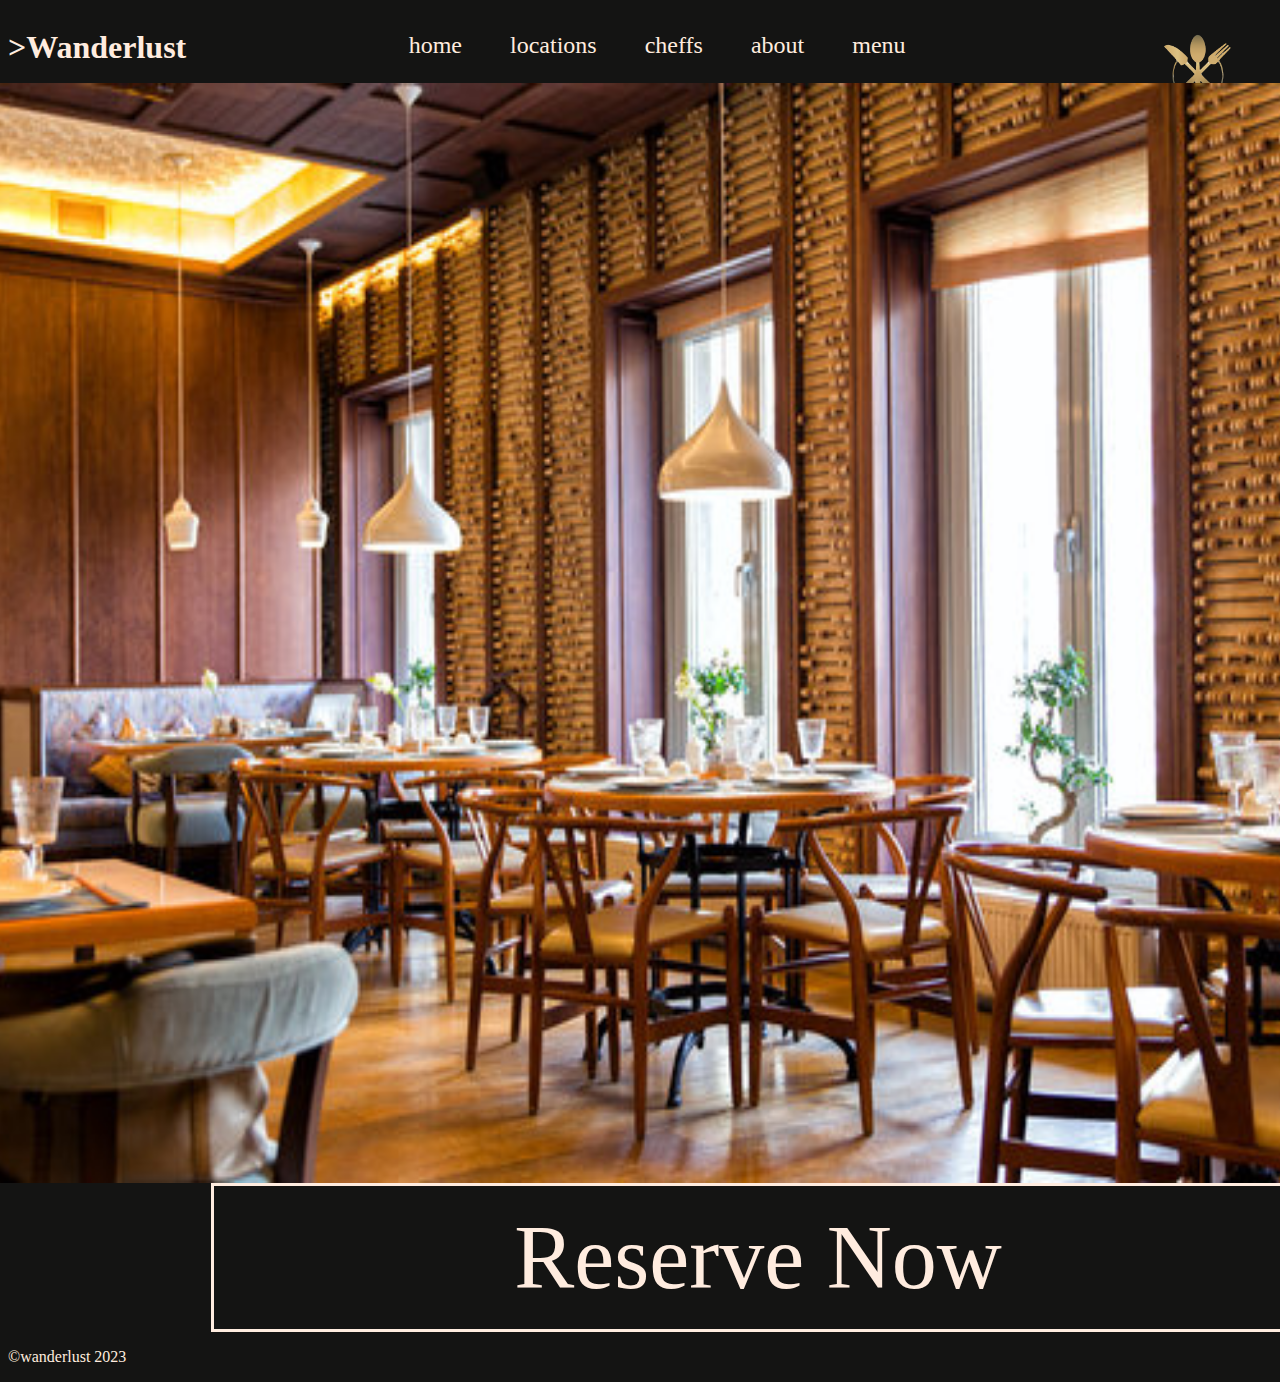
<file: index.html>
<!DOCTYPE html>
<html lang="en">
<head>
    <meta charset="UTF-8">
    <meta http-equiv="X-UA-Compatible" content="IE=edge">
    <meta name="viewport" content="width=, initial-scale=1.0">
    <title>Wanderlust- Main page</title>
    <link rel="stylesheet" href="./stylesheets/index_css.css">
    <link rel="stylesheet" href="./stylesheets/slideshow.css">
    <link rel="stylesheet" href="https://cdnjs.cloudflare.com/ajax/libs/font-awesome/6.4.0/css/all.min.css" integrity="sha512-iecdLmaskl7CVkqkXNQ/ZH/XLlvWZOJyj7Yy7tcenmpD1ypASozpmT/E0iPtmFIB46ZmdtAc9eNBvH0H/ZpiBw==" crossorigin="anonymous" referrerpolicy="no-referrer" />
    <link rel="stylesheet" href="./stylesheets/headAndFooter.css">
</head>
<body>
    <header>
        <h1><a href="./index.html">>Wanderlust</a></h1>
        <div>
            <img src="./images/restaurantlogodesign.png" alt="logo" class="logo">
        </div>
         <ul class="menu">
            <li><a href="./index.html">home</a></li>
            <li><a href="pages/location.html">locations</a></li>
            <li><a href="./pages/cheffs.html">cheffs</a></li>
            <li><a href="./pages/about.html">about</a></li>
            <li><a href="./pages/menu.html">menu</a></li>
         </ul>
    </header>
   <div id="slideshow-container">
        <img id="slideshow" src="./images/italian.jpg" alt="slideshow image" class="slide"/>
    </div>
    <script src="./scripts/slideshow.js"></script>
    <div class="Order">
        <a href="./pages/menu.html" class="OrderNow">Reserve Now</a>
    </div>
    <footer>
        <p>&copy;wanderlust 2023</p>
        <a href="https://www.instagram.com/?hl=bg"><i class="fa-brands fa-instagram"></i></a>
        <a href="https://www.facebook.com/dimitur.manolkov/"><i class="fa-brands fa-facebook"></i></a>
        <a href="https://bg.linkedin.com/in/dimitar-manolkov-a38296228"><i class="fa-brands fa-linkedin"></i></a>
    </footer>
</body>
</html>
</file>
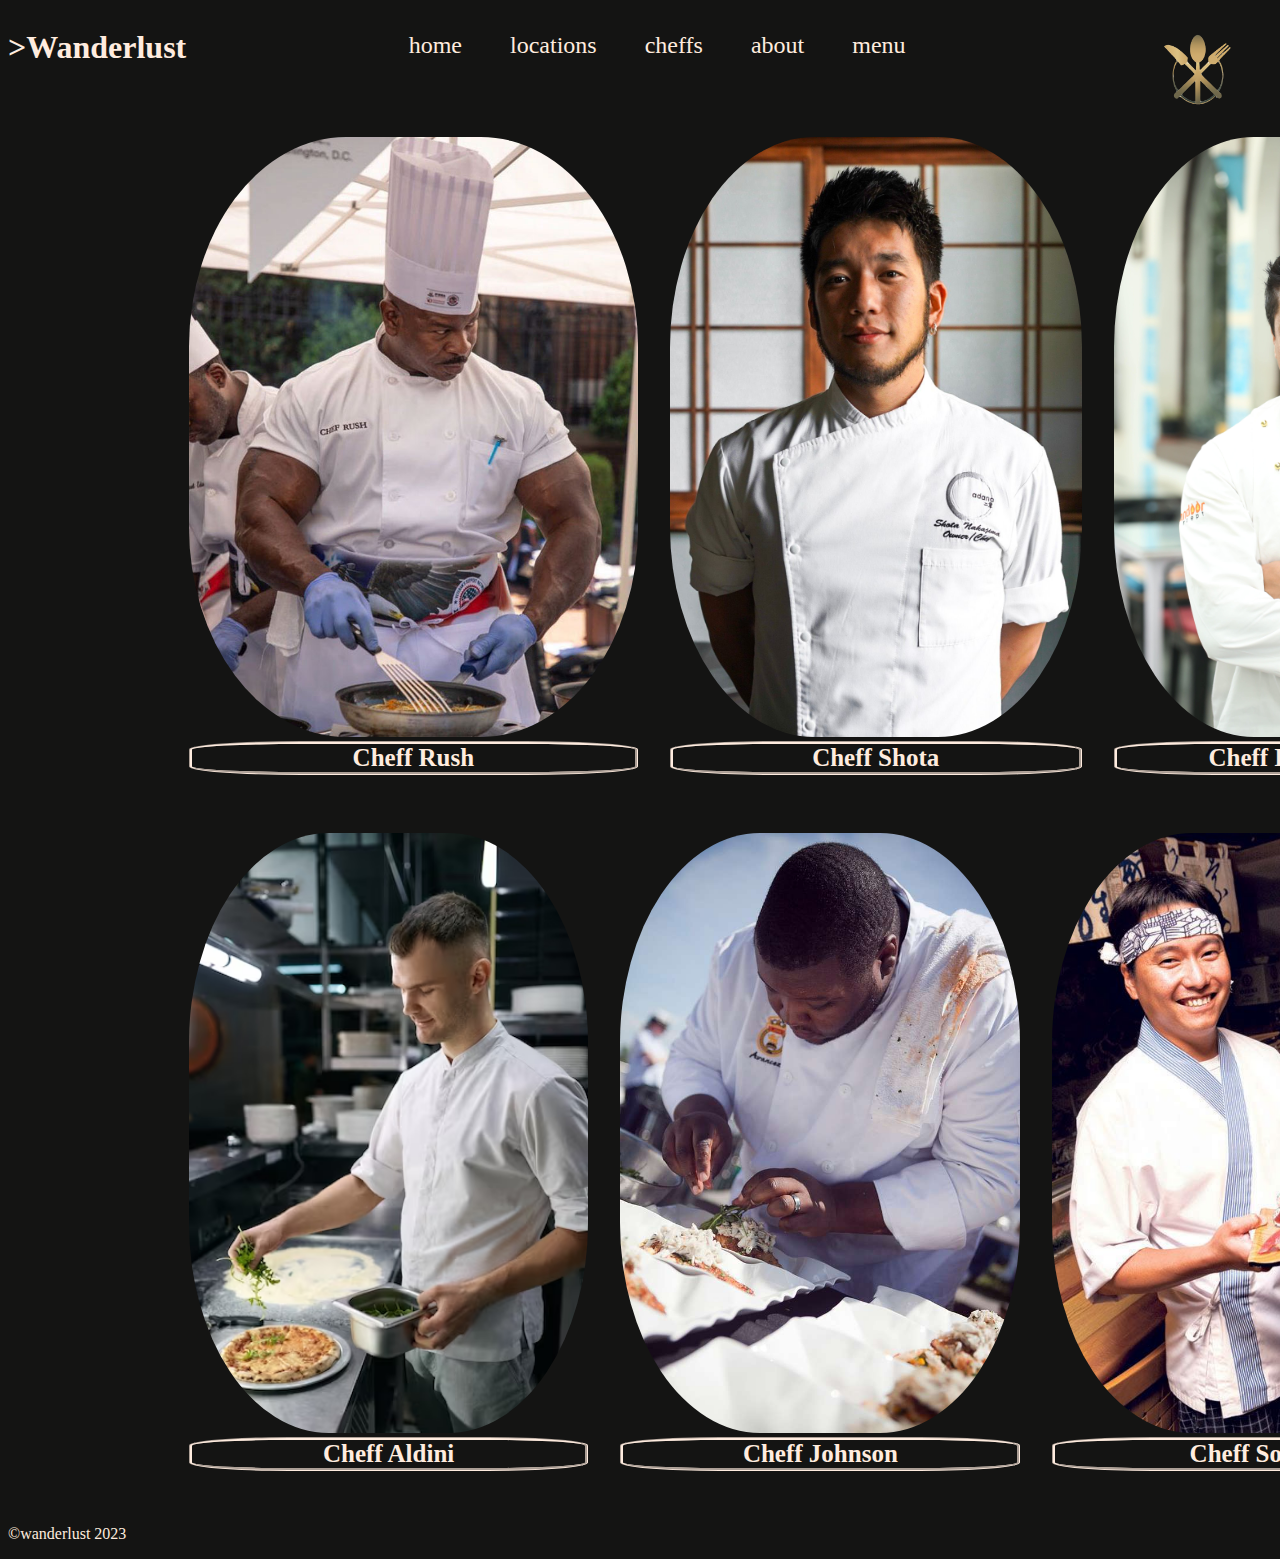
<file: pages/cheffs.html>
<!DOCTYPE html>
<html lang="en">
<head>
    <meta charset="UTF-8">
    <meta http-equiv="X-UA-Compatible" content="IE=edge">
    <meta name="viewport" content="width=device-width, initial-scale=1.0">
    <title>Document</title>
    <!--<link rel="stylesheet" href="../stylesheets/Cheffimg.css">-->
    <link rel="stylesheet" href="../stylesheets/headAndFooter.css">
    <link rel="stylesheet" href="https://cdnjs.cloudflare.com/ajax/libs/font-awesome/6.4.0/css/all.min.css" integrity="sha512-iecdLmaskl7CVkqkXNQ/ZH/XLlvWZOJyj7Yy7tcenmpD1ypASozpmT/E0iPtmFIB46ZmdtAc9eNBvH0H/ZpiBw==" crossorigin="anonymous" referrerpolicy="no-referrer" />
    <script src="../scripts/PhoneCss.js"></script></style>
</head>
<body>
    <header>
        <h1><a href="../index.html">>Wanderlust</a></h1>
        <div>
            <img src="../images/restaurantlogodesign.png" alt="logo" class="logo">
        </div>
         <ul class="menu">
            <li><a href="../index.html">home</a></li>
            <li><a href="./location.html">locations</a></li>
            <li><a href="./cheffs.html">cheffs</a></li>
            <li><a href="./about.html">about</a></li>
            <li><a href="./menu.html">menu</a></li>
         </ul>
    </header>
    <div id="firstContainer">
        <div class="cheffContainer">
            <img src="../images/Americanchef.jpg" alt="Americanchef" class="cheffs">
            <a href="../index.html"><b class="names">Cheff Rush</b></a>
        </div>
        <div class="cheffContainer">
            <img src="../images/Chef_Shota.jpg" alt="JapaneeseCheff" class="cheffs">
            <a href="#"><b class="names">Cheff Shota</b></a>
        </div> 
        <div class="cheffContainer">
        <img src="../images/indiancheff.jpg" alt="indiancheff" class="cheffs">
        <a href="#"><b class="names">Cheff Koothrappali</b></a>
        </div>
    </div>
    <div id="secondContainer">
        <div class="cheffContainer">
            <img src="../images/italianCheff.avif" alt="italiancheff" class="cheffs">
            <a href="#"><b class="names">Cheff Aldini</b></a>
        </div>
        <div class="cheffContainer">
            <img src="../images/seacheff.jpg" alt="SeaCheff" class="cheffs">
            <a href="#"><b class="names">Cheff Johnson</b></a>
        </div>
        <div class="cheffContainer">
            <img src="../images/sushichef.jpg" alt="sushi cheff" class="cheffs">
            <a href="#"><b class="names">Cheff Soma</b></a>
        </div>
    </div> 
    <footer>
        <p>&copy;wanderlust 2023</p>
        <a href="https://www.instagram.com/?hl=bg"><i class="fa-brands fa-instagram"></i></a>
        <a href="https://www.facebook.com/dimitur.manolkov/"><i class="fa-brands fa-facebook"></i></a>
        <a href="https://bg.linkedin.com/in/dimitar-manolkov-a38296228"><i class="fa-brands fa-linkedin"></i></a>
    </footer>
</body>
</html>
</file>
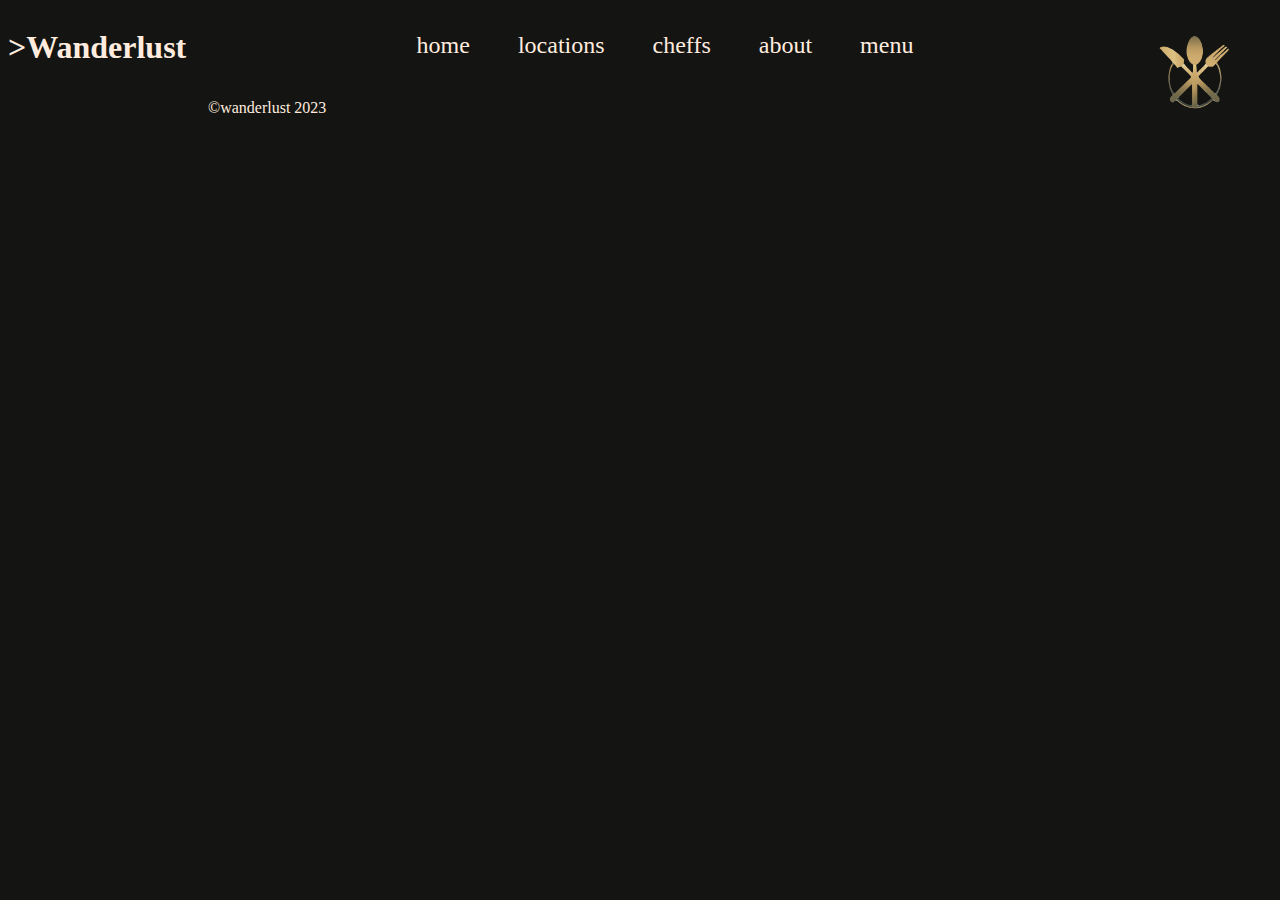
<file: pages/chefRush.html>
<!DOCTYPE html>
<html lang="en">
<head>
    <meta charset="UTF-8">
    <meta http-equiv="X-UA-Compatible" content="IE=edge">
    <meta name="viewport" content="width=device-width, initial-scale=1.0">
    <title>Document</title>
    <link rel="stylesheet" href="../stylesheets/headAndFooter.css">
    <link rel="stylesheet" href="https://cdnjs.cloudflare.com/ajax/libs/font-awesome/6.4.0/css/all.min.css" integrity="sha512-iecdLmaskl7CVkqkXNQ/ZH/XLlvWZOJyj7Yy7tcenmpD1ypASozpmT/E0iPtmFIB46ZmdtAc9eNBvH0H/ZpiBw==" crossorigin="anonymous" referrerpolicy="no-referrer" />
</head>
<body>
    <header>
        <link rel="stylesheet" href="../stylesheets/about.css">
        <h1><a href="../index.html">>Wanderlust</a></h1>
        <div>
            <img src="../images/restaurantlogodesign.png" alt="logo" class="logo">
        </div>
         <ul class="menu">
            <li><a href="../index.html">home</a></li>
            <li><a href="./location.html">locations</a></li>
            <li><a href="./cheffs.html">cheffs</a></li>
            <li><a href="./about.html">about</a></li>
            <li><a href="./menu.html">menu</a></li>
         </ul>
    </header>
    <footer>
        <p>&copy;wanderlust 2023</p>
        <a href="https://www.instagram.com/?hl=bg"><i class="fa-brands fa-instagram"></i></a>
        <a href="https://www.facebook.com/dimitur.manolkov/"><i class="fa-brands fa-facebook"></i></a>
        <a href="https://bg.linkedin.com/in/dimitar-manolkov-a38296228"><i class="fa-brands fa-linkedin"></i></a>
    </footer>
</body>
</html>
</file>
<file: stylesheets/index_css.css>
/*.OrderNow{
    display: flex;
    border: solid #ffecdf;
    width: 50%;
    text-align: center;
}*/

.Order{
    display: flex;
    justify-content: center;
    align-items: center;
    text-align: center;
    width: 1500px;
    margin: 0 auto;
}
.Order a {
    text-decoration: none;
    font-size: 90px;
    color: #ffecdf;
    text-align: center;
    border: solid #ffecdf;
    padding: 20px 300px;
    width: auto;
    display: flex;
    align-items: center;
    margin: 0 auto;
}

.Order a:hover{
    background-color: #ffecdf;
    color:#483c32;
}
</file>
<file: stylesheets/slideshow.css>
.slide {
    width: 1500px;
    height: 1100px;
    margin: 0 auto
  }
  #slideshow-container {
    display: flex;
    justify-content: center;
    align-items: center;
    margin: 0 auto;
  }
</file>
<file: stylesheets/headAndFooter.css>
body{
    background-color: #141413;
}
.header-container {
    display: flex;
    align-items: center;
    justify-content: space-between;
    padding: 1em;
    background-color: #141413;
    flex-wrap: nowrap;
  }
.menu{
    display: flex;
    flex-wrap: nowrap;
    list-style: none;
    margin: 0 auto;
    padding: 0;
    width: fit-content;
}

.menu li {
    display: flex;
    display: inline-block;
    
   
}

.menu li a{
    font-size: 1.5em;
    display: block;
    padding: 1em;
    color: #ffecdf;
    text-decoration: none;
}

.menu li a:hover{
    background-color: #ffecdf;
    color: #483c32;
}

h1{
    position: relative;
    float: left;

}
h1 a {
    color: #ffecdf;
    width: 25em;
    text-decoration: none;

}
.logo{
    width: 9em;
    float: right;
    position: fixed right;
    
}
footer{
    position: absolute left   ;
  }
  footer p{
      color: #ffecdf;
  }
  footer a {
      color: #ffecdf;
      font-size: 2em;
  }
</file>
<file: stylesheets/Cheffimg.css>
*{
    box-sizing: border-box;
}
.cheffs{
    height: 37.5em;
    display: inline-block;
    flex-wrap: wrap;
}
.cheffContainer{
    text-align: center;
    display: inline-block;
    white-space: nowrap;
    width: 600px;
    margin: 0.25em 1em;
}
.names{
    display: block;
    margin-top: 15;
    font-size: 25px;
    color: #ffecdf;
    border: groove #ffecdf;
    border-radius: 25%;
}
.nameBox{
    width: 1.25px;
}
.cheffContainer a{
    text-decoration: none;
}
.cheffContainer a :hover{
    background-color: #ffecdf;  
    color: #483c32; 
}
#secondContainer{
    margin: 3.125em 10.3125em;
    align-items: center;
    display: flex;
    flex-wrap: nowrap;
}
#firstContainer{
    margin: 3.125em 10.3125em;
    align-items: center;
    display: flex;
    flex-wrap: nowrap;
}
.cheffContainer img{
    border-radius: 35%;
    flex-wrap: wrap;
}
</file>
<file: stylesheets/about.css>
body{
    background-color: #141413;
}
.menu{
    list-style: none;
    margin: 0 auto;
    padding: 0;
    width: fit-content;
}

.menu li {
    display: flex;
    display: inline-block;
    
   
}

.menu li a{
    font-size: 1.5em;
    display: block;
    padding: 1em;
    color: #ffecdf;
    text-decoration: none;
}

.menu li a:hover{
    background-color: #ffecdf;
    color: #483c32;
}

h1{
    position: relative;
    float: left;
    width: 6.25em;
    height: 6.25em;
}
h1 a {
    color: #ffecdf;
    width: 25em;
    text-decoration: none;

}
.logo{
    width: 9.375em;
    float: right;
    
}
</file>
